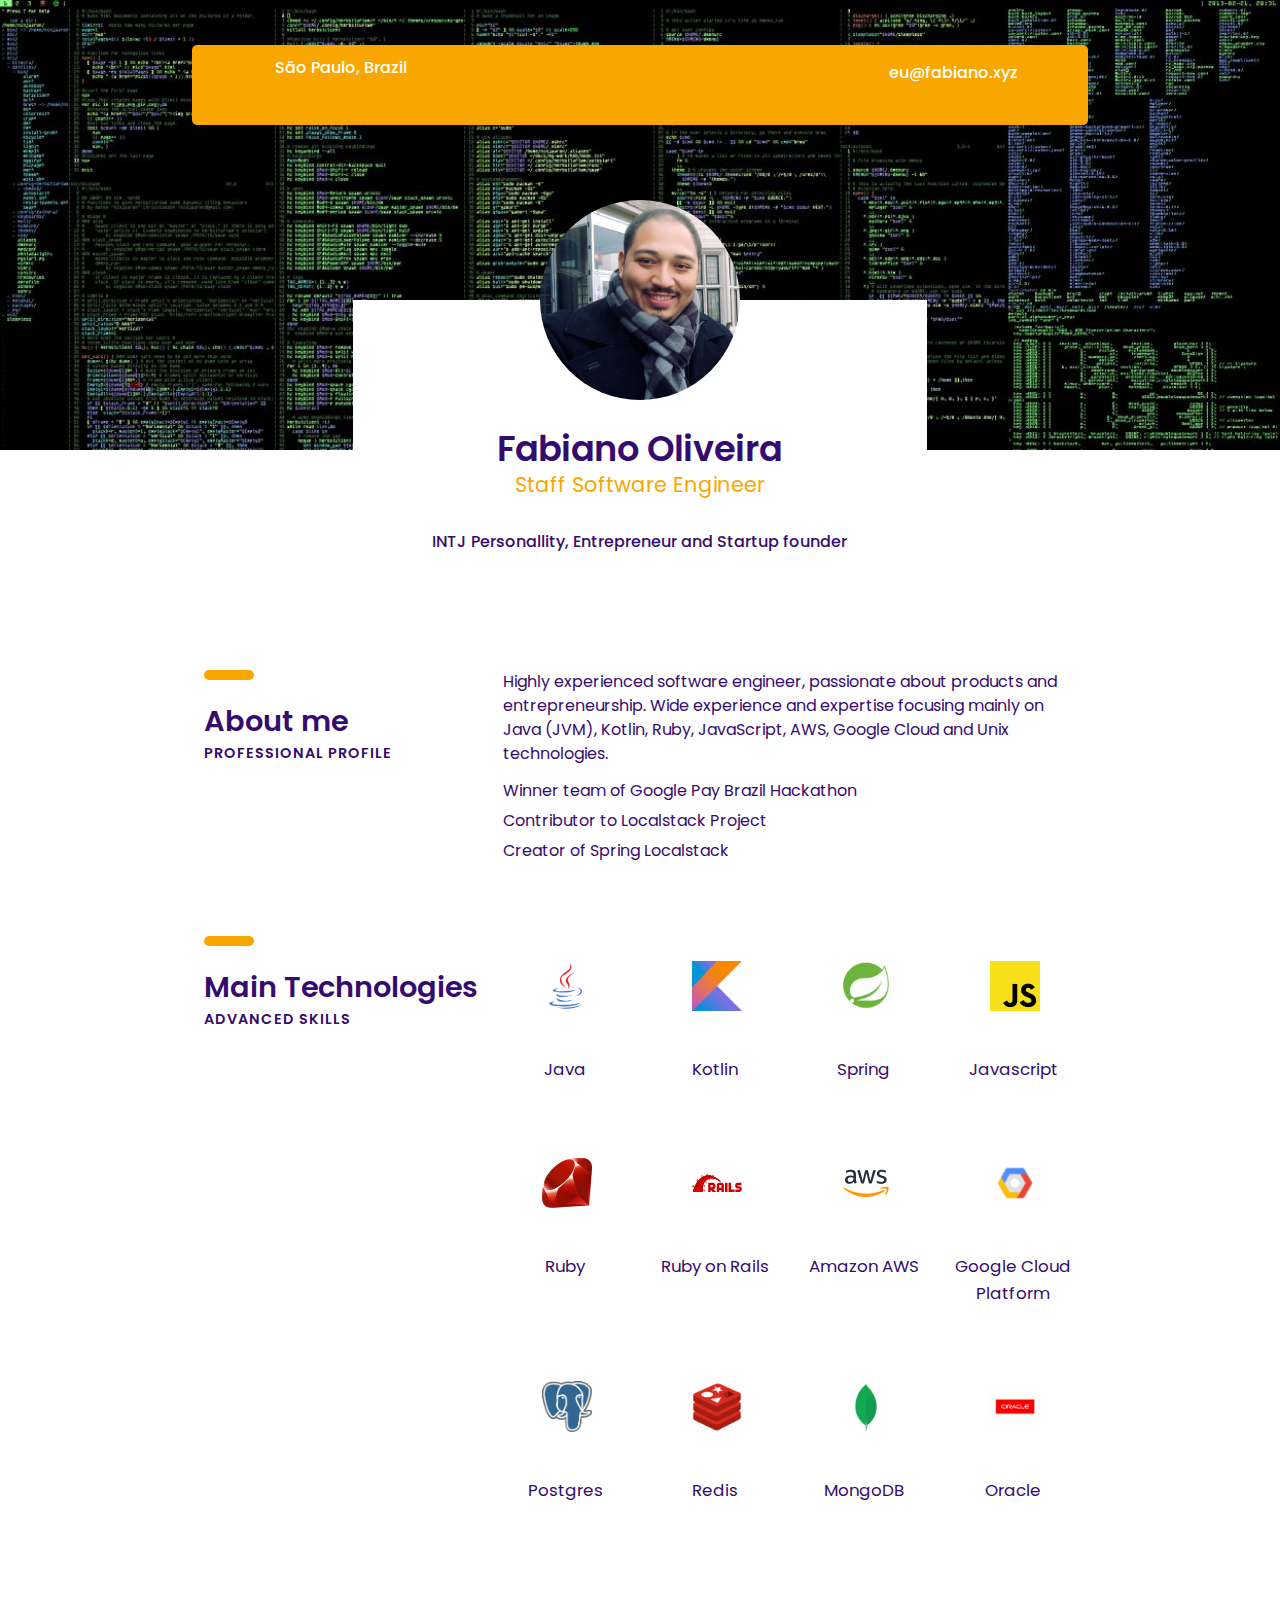
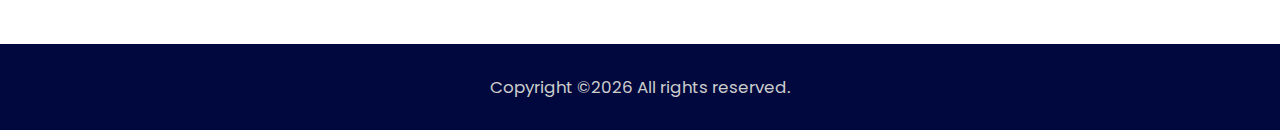
<file: index.html>
<!DOCTYPE html>
<html lang="en">
<head>
    <meta charset="UTF-8">
    <meta name="viewport" content="width=device-width, initial-scale=1.0">
    <meta http-equiv="X-UA-Compatible" content="ie=edge">

    <link href="https://fonts.googleapis.com/css?family=Poppins:400,500,600,700" rel="stylesheet">
    <link rel="stylesheet" href="https://use.fontawesome.com/releases/v5.4.1/css/all.css" integrity="sha384-5sAR7xN1Nv6T6+dT2mhtzEpVJvfS3NScPQTrOxhwjIuvcA67KV2R5Jz6kr4abQsz" crossorigin="anonymous">
    <link rel="stylesheet" href="https://cdnjs.cloudflare.com/ajax/libs/materialize/1.0.0/css/materialize.min.css">
    <link rel="stylesheet" type="text/css" href="./assets/style.css">
    <link rel="shortcut icon" type="image/x-icon" href="./assets/images/favicon.ico">
    <title>Fabiano Oliveira</title>
</head>
<body>
    <header>
        <div class="container">
            <div class="heading-wrapper">
                <div class="row info">
                    <div class="left-info col s12 m3 l3">
                        <i class="fas fa-map-marker"></i> São Paulo, Brazil
                    </div>
                    <div class="center-info col s12 m6 l6">
                        <ul>
                            <li><a href="https://www.linkedin.com/in/fabianoroliveira/" target="blank"><i class="fab fa-linkedin"></i></a></li>
                            <li><a href="https://github.com/fabianoo" target="blank"><i class="fab fa-github"></i></a></li>
                            <li><a href="https://stackoverflow.com/users/9095554/fabiano-oliveira" target="blank"><i class="fab fa-stack-overflow"></i></a></li>
                            <li><a href="https://fb.com/fbnroliveira" target="blank"><i class="fab fa-facebook"></i></a></li>
                            <li><a href="https://www.instagram.com/fabiano_xyz/" target="blank"><i class="fab fa-instagram"></i></a></li>
                        </ul>
                    </div>
                    <div class="right-info col s12 m3 l3">
                        <i class="far fa-comments"></i>
                        <a href="mailto:eu@fabiano.xyz">eu@fabiano.xyz</a>
                    </div>
                </div>
            </div>
        </div>
    </header>
    <section class="intro-section">
        <div class="container">
            <div class="row">
                <div class="col s1 l2"></div>
                <div class="col s10 l8">
                    <div class="intro">
                        <div class="profile-img"><img src="./assets/images/profile.png" alt=""></div>
                        <h2><b>Fabiano Oliveira</b></h2>
                        <h4 class="font-yellow">Staff Software Engineer</h4>
                        <ul class="information margin-tb-30">
                            <li><span>INTJ Personallity, Entrepreneur and Startup founder</span></li>
                        </ul>
                    </div><!-- intro -->
                </div><!-- col-sm-8 -->
            </div><!-- row -->
        </div><!-- container -->
    </section><!-- intro-section -->

    <section class="about-section section">
        <div class="container">
            <div class="row">
                <div class="col s12 m4 l4">
                    <div class="heading">
                        <h3><b>About me</b></h3>
                        <h6 class="font-lite-black"><b>PROFESSIONAL PROFILE</b></h6>
                    </div>
                </div><!-- col-sm-4 -->
                <div class="col s12 m8 l8">
                    <div class="margin-b-50">
                        Highly experienced software engineer, passionate about products and entrepreneurship. 
                        Wide experience and expertise focusing mainly on Java (JVM), Kotlin, Ruby, JavaScript,
                        AWS, Google Cloud and Unix technologies.
                        <ul class="classic-list">
                            <li><i class="fas fa-arrow-alt-circle-right"></i> Winner team of Google Pay Brazil Hackathon</li>
                            <li><i class="fas fa-arrow-alt-circle-right"></i> Contributor to <a href="https://localstack.cloud">Localstack Project</a></li>
                            <li><i class="fas fa-arrow-alt-circle-right"></i> Creator of <a href="https://github.com/fabianoo/spring-localstack">Spring Localstack</a></li>
                        </ul>
                    </div>
                </div><!-- col-sm-8 -->
            </div><!-- row -->
            <div class="row">
                <div class="col s12 m4 l4">
                    <div class="heading">
                        <h3><b>Main Technologies</b></h3>
                        <h6 class="font-lite-black"><b>ADVANCED SKILLS</b></h6>
                    </div>
                </div>
                <div class="col s12 m8 l8">
                    <div class="row tech-area">
                        <div class="col s6 m4 l3">
                            <div class="height-100">
                                <span class="center-helper"></span>
                                <img src="./assets/images/java-icon.svg" />
                            </div>
                            <p>Java</p>
                        </div>
                        <div class="col s6 m4 l3">
                            <div class="height-100">
                                <span class="center-helper"></span>
                                <img src="./assets/images/kotlin.png" />
                            </div>
                            <p>Kotlin</p>
                        </div>
                        <div class="col s6 m4 l3">
                            <div class="height-100">
                                <span class="center-helper"></span>
                                <img src="./assets/images/spring.png" />
                            </div>
                            <p>Spring</p>
                        </div>
                        <div class="col s6 m4 l3">
                            <div class="height-100">
                                <span class="center-helper"></span>
                                <img src="./assets/images/javascript.png" />
                            </div>
                            <p>Javascript</p>
                        </div>
                        <div class="col s6 m4 l3">
                            <div class="height-100">
                                <span class="center-helper"></span>
                                <img src="./assets/images/ruby.png" />
                            </div>
                            <p>Ruby</p>
                        </div>
                        <div class="col s6 m4 l3">
                            <div class="height-100">
                                <span class="center-helper"></span>
                                <img src="./assets/images/rails.svg" />
                            </div>
                            <p>Ruby on Rails</p>
                        </div>
                        <div class="col s6 m4 l3">
                            <div class="height-100">
                                <span class="center-helper"></span>
                                <img src="./assets/images/aws.png" />
                            </div>
                            <p>Amazon AWS</p>
                        </div>
                        <div class="col s6 m4 l3">
                            <div class="height-100">
                                <span class="center-helper"></span>
                                <img src="./assets/images/gcp.png" />
                            </div>
                            <p>Google Cloud Platform</p>
                        </div>
                        <div class="col s6 m4 l3">
                            <div class="height-100">
                                <span class="center-helper"></span>
                                <img src="./assets/images/postgres.png" />
                            </div>
                            <p>Postgres</p>
                        </div>
                        <div class="col s6 m4 l3">
                            <div class="height-100">
                                <span class="center-helper"></span>
                                <img src="./assets/images/redis.png" />
                            </div>
                            <p>Redis</p>
                        </div>
                        <div class="col s6 m4 l3">
                            <div class="height-100">
                                <span class="center-helper"></span>
                                <img src="./assets/images/mongodb.jpg" />
                            </div>
                            <p>MongoDB</p>
                        </div>
                        <div class="col s6 m4 l3">
                            <div class="height-100">
                                <span class="center-helper"></span>
                                <img src="./assets/images/oracle.gif" />
                            </div>
                            <p>Oracle</p>
                        </div>
                    </div>
                </div>
            </div><!-- row -->
        </div><!-- container -->
    </section><!-- about-section -->

    <footer>
        <p class="copyright">
            Copyright &copy;<script>document.write(new Date().getFullYear());</script> All rights reserved.</a>
        </p>    
    </footer>

    <script src="https://code.jquery.com/jquery-3.3.1.slim.min.js"></script>
    <script src="https://cdnjs.cloudflare.com/ajax/libs/materialize/1.0.0/js/materialize.min.js"></script>
    <script src="./assets/main.js"></script>
</body>
</html>
</file>
<file: assets/style.css>
:root {
    --dark-blue: #00083D;
    --dark-yellow: #F9A700;
    --blue: #350B70;
    --purple: #6336A3;
    --white: #ccc;
}

html {
    font-size: 100%;
    height: 100%;
    overflow-x: hidden;
    margin: 0px;
    padding: 0px;
    touch-action: manipulation;
}

body {
    font-size: 16px;
    font-family: 'Poppins', serif;
    width: 100%;
    height: 100%;
    margin: 0;
    font-weight: 400;
    -webkit-font-smoothing: antialiased;
    -moz-osx-font-smoothing: grayscale;
    word-wrap: break-word;
    color: var(--blue);
}

h1, h2, h3, h4, h5, h6, p, a, ul, span, li, img, inpot, button {
    margin: 0;
    padding: 0;
}

h1, h2, h3, h4, h5, h6 {
    line-height: 1.5;
    font-weight: inherit;
}

p {
    line-height: 1.6;
    font-size: 1.05em;
    font-weight: 400;
}

h1 {
    font-size: 4em;
    line-height: 1;
}

h2 {
    font-size: 2.2em;
    line-height: 1.1;
}

h3 {
    font-size: 1.8em;
}

h4 {
    font-size: 1.3em;
}

h5 {
    font-size: 1em;
}

h6 {
    font-size: .9em;
    letter-spacing: 1px;
}

a, button {
    display: inline-block;
    text-decoration: none;
    color: inherit;
    line-height: 1;
    -webkit-transition: all .25s ease-in-out;
    transition: all .25s ease-in-out;
}

a:focus, a:active, a:hover, button:focus, button:active, button:hover, a b.light-color:hover {
    text-decoration: none;
    color: var(--dark-yellow);
}

b {
    font-weight: 600;
}

img {
    width: 100%;
}

li {
    list-style: none;
    display: inline-block;
}

span {
    display: inline-block;
}

button {
    outline: 0;
    border: 0;
    background: none;
    cursor: pointer;
}

.icon {
    font-size: 1.1em;
    display: inline-block;
    line-height: inherit;
}

[class^="icon-"]:before, [class*=" icon-"]:before {
    line-height: inherit;
}

b.max-bold {
    font-weight: 700;
}

.section {
    padding: 100px 0 50px;
}

.section .heading {
    margin-bottom: 60px;
}

.section .heading:before {
    content: '';
    height: 10px;
    width: 50px;
    border-radius: 5px;
    margin-bottom: 20px;
    display: block;
    background: var(--dark-yellow);
}

.margin-t-10 {
    margin-top: 10px;
}

.margin-b-30 {
    margin-bottom: 30px;
}

.margin-b-50 {
    margin-bottom: 50px;
}

.margin-tb-30 {
    margin-top: 30px;
    margin-bottom: 30px;
}

.font-yellow {
    color: var(--dark-yellow);
}

.font-lite-black {
    color: var(--blue);
}

.intro-section {
    padding-top: 200px;
    position: relative;
    background-size: cover;
    z-index: 1;
    background-color: #ccc;
    background-image: url(./images/cover.jpg);
    /* background-image: url(./images/cover-1920x1080.jpg); */
}

.intro-section:before {
    content: '';
    z-index: -1;
    position: absolute;
    top: 0;
    bottom: 0;
    left: 0;
    right: 0;
}

.intro-section:after {
    content: '';
    position: absolute;
    bottom: 0;
    left: 0;
    right: 0;
    height: 150px;
    z-index: -1;
    /* background: #fff; */
}

.intro {
    padding: 0 20px;
    margin-top: 100px;
    text-align: center;
    background: #fff;
    height: 150px;
}

.intro .profile-img {
    height: 200px;
    width: 200px;
    border-radius: 100px;
    margin: 0 auto;
    overflow: hidden;
    position: relative;
    top: -100px;
    margin-bottom: -70px;
}

.intro .information>li {
    display: block;
    margin: 5px 0;
}

.center-helper {
    display: inline-block;
    height: 100%;
    vertical-align: middle;
}

.tech-area {
    text-align: center;
    line-height: 2;
}

.height-100 {
    height: 100px;
}

.tech-area img {
    width: 50px;
    vertical-align: middle;
}

.tech-area p {
    margin-top: 20px;
    margin-bottom: 50px;
}

.tech-area p:hover {
    color: var(--dark-yellow);
}

.tech-area p:hover:after {
    -webkit-transform: scale(1);
    transform: scale(1);
}

/* ---------------------------------
7. EXPERIENCE SECTION
--------------------------------- */

.experience-section {
    background: #28023D;
    color: #fff;
}

.experience .list>li {
    display: block;
    position: relative;
    margin-bottom: 10px;
    padding-left: 20px;
}

.experience .list>li:before {
    content: '';
    position: absolute;
    top: 50%;
    left: 0;
    height: 10px;
    width: 10px;
    margin-top: -5px;
    display: block;
    border-radius: 10px;
    border: 2px solid #fff;
}

/* ---------------------------------
8. EDUCATION SECTION
--------------------------------- */

.education-wrapper {
    position: relative;
}

.education-wrapper:after {
    content: '';
    position: absolute;
    top: 8px;
    bottom: 0;
    left: -51px;
    width: 2px;
    background: #ccc;
}

.education-wrapper {
    position: relative;
}

.education-wrapper .education:after {
    content: '';
    position: absolute;
    top: 8px;
    left: -58px;
    width: 16px;
    height: 16px;
    border-radius: 10px;
    z-index: 1;
    box-shadow: 0 0 0 8px rgba(255, 171, 0, .4);
    background: #FFAB00;
}

/* ---------------------------------
10. FOOTER
--------------------------------- */

.copyright {
    text-align: center;
    padding: 30px 0;
    color: var(--white);
    background: var(--dark-blue);
}

.about-section {
    padding-top: 200px;
}

ul.classic-list {
    list-style-type: circle;
    padding-top: 10px;
    display: block;
    
}

ul.classic-list > li {
    list-style-type: circle;
    line-height: 30px;
    display: block;
}

.intro span {
    font-weight: 500;
}

header {
    position: absolute;
    top: 5%;
    left: 0;
    right: 0;
    z-index: 100;
}

header{
    display: block;
    color: #fff;
}

header .heading-wrapper {
    border-radius: 5px;
    padding: 20px 40px 20px;
    background: var(--dark-yellow);
}

.left-info, .center-info {
    margin-bottom: 15px;
}

.info {
    line-height: 0%;
    font-weight: 500;
    margin-bottom: 0;
    text-align: center;
}

.info i {
    font-size: 25px;
    color: #fff;
    margin-right: 8%;
}

.info i:hover, .info a:hover {
    color: var(--purple);
}

.info li {
    margin-right: 4%;
}
</file>
